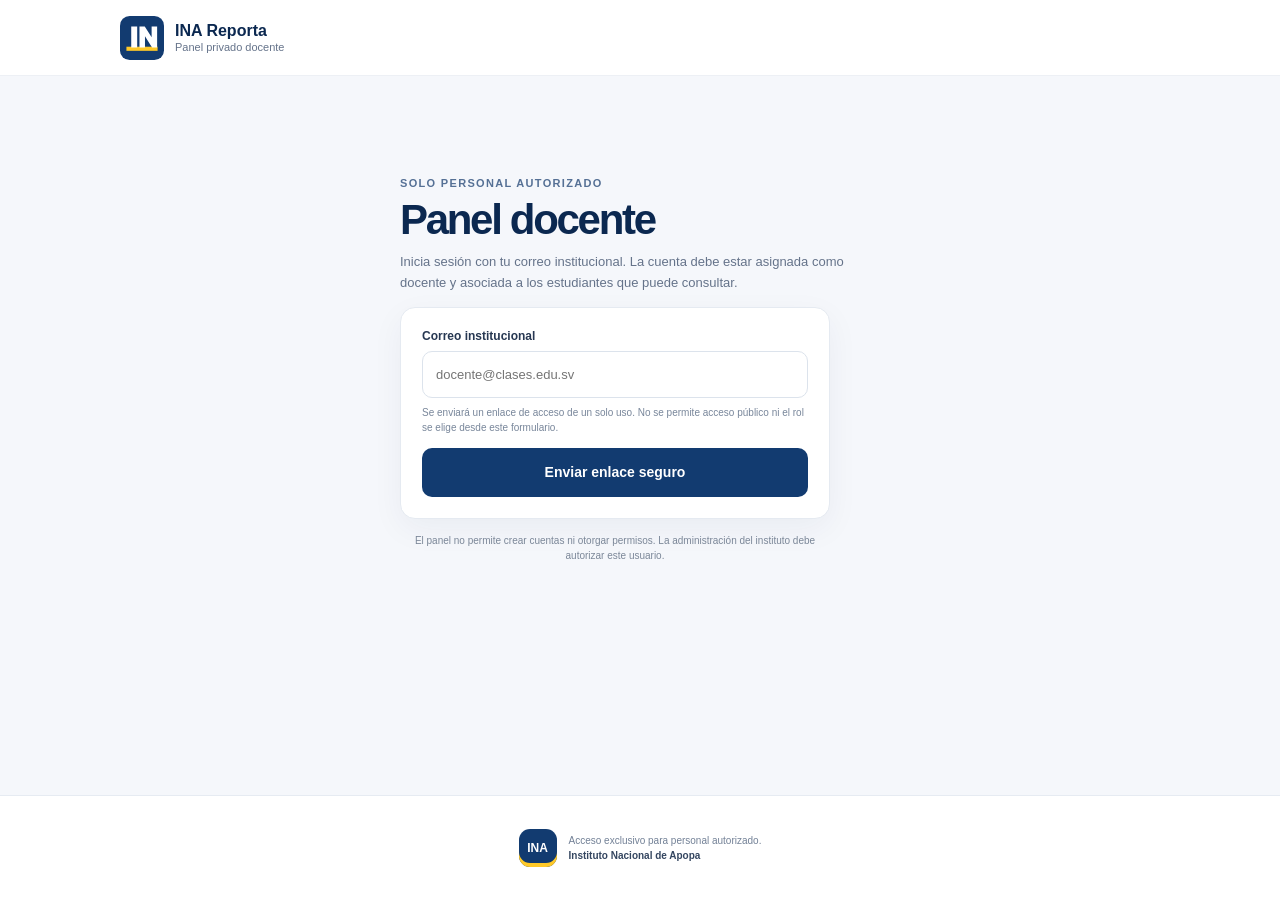
<file: teacher.html>
<!doctype html>
<html lang="es">
  <head>
    <meta charset="utf-8">
    <meta name="viewport" content="width=device-width, initial-scale=1">
    <meta name="theme-color" content="#123b70">
    <meta name="description" content="Panel privado de seguimiento de reportes de INA Reporta.">
    <title>Panel docente | INA Reporta</title>
    <link rel="icon" href="icons/ina-192.svg" type="image/svg+xml">
    <link rel="stylesheet" href="styles.css">
    <link rel="stylesheet" href="teacher.css">
    <script src="cloud-config.js" defer></script>
    <script src="cloud-client.js" defer></script>
    <script src="teacher.js?v=2" defer></script>
  </head>
  <body class="teacher-page">
    <header class="site-header">
      <a class="brand" href="index.html">
        <img src="icons/ina-192.svg" alt="" width="44" height="44">
        <span><strong>INA Reporta</strong><small>Panel privado docente</small></span>
      </a>
      <button class="sign-out-button" id="teacher-sign-out" type="button" hidden>Salir</button>
    </header>

    <main class="teacher-main">
      <section class="teacher-login" id="teacher-login" aria-labelledby="teacher-title">
        <p class="eyebrow">Solo personal autorizado</p>
        <h1 id="teacher-title">Panel docente</h1>
        <p class="teacher-copy" id="teacher-login-copy">Inicia sesión con tu correo institucional. La cuenta debe estar asignada como docente y asociada a los estudiantes que puede consultar.</p>
        <form id="teacher-login-form" class="access-card">
          <label class="field-label" for="teacher-email">Correo institucional</label>
          <input id="teacher-email" name="email" type="email" autocomplete="username" placeholder="docente@clases.edu.sv" required>
          <p class="access-hint">Se enviará un enlace de acceso de un solo uso. No se permite acceso público ni el rol se elige desde este formulario.</p>
          <button class="button button-primary" id="teacher-login-submit" type="submit">Enviar enlace seguro</button>
          <p class="form-message" id="teacher-login-message" role="status" aria-live="polite"></p>
        </form>
        <p class="prototype-note" id="teacher-setup-note">El panel no permite crear cuentas ni otorgar permisos. La administración del instituto debe autorizar este usuario.</p>
      </section>

      <section class="teacher-dashboard" id="teacher-dashboard" hidden aria-labelledby="dashboard-title">
        <div class="dashboard-title-row">
          <div>
            <p class="eyebrow">Instituto Nacional de Apopa</p>
            <h1 id="dashboard-title">Historial de reportes</h1>
            <p class="teacher-copy">Se muestran reportes de estudiantes y adultos responsables de la institución. Las búsquedas y aperturas de fotos se registran para auditoría.</p>
          </div>
          <span class="header-tag">Docente autorizado</span>
        </div>

        <div class="dashboard-stats" aria-live="polite">
          <article class="stat-card"><span>Resultados</span><strong id="result-count">0</strong></article>
          <article class="stat-card"><span>Pendientes (página actual)</span><strong id="pending-count">0</strong></article>
          <article class="stat-card"><span>Últimas 24 h (página actual)</span><strong id="recent-count">0</strong></article>
        </div>

        <form class="teacher-filters" id="teacher-filters">
          <div class="filter-field">
            <label for="filter-from">Desde</label>
            <input id="filter-from" name="from" type="date">
          </div>
          <div class="filter-field">
            <label for="filter-to">Hasta</label>
            <input id="filter-to" name="to" type="date">
          </div>
          <div class="filter-field">
            <label for="filter-category">Tipo</label>
            <select id="filter-category" name="category">
              <option value="">Todos</option>
              <option>Basureros y limpieza</option>
              <option>Baños</option>
              <option>Chalets</option>
              <option>Ruido</option>
              <option>Agua</option>
              <option>Infraestructura</option>
              <option>Electricidad</option>
              <option>Seguridad</option>
              <option>Otro</option>
            </select>
          </div>
          <div class="filter-field">
            <label for="filter-student">ID interno del estudiante (opcional)</label>
            <input id="filter-student" name="studentId" type="text" inputmode="text" autocomplete="off" placeholder="UUID autorizado">
          </div>
          <div class="filter-field filter-search">
            <label for="filter-search">Buscar</label>
            <input id="filter-search" name="search" type="search" maxlength="100" placeholder="Descripción, lugar o tipo">
          </div>
          <button class="button button-primary filter-submit" type="submit">Buscar reportes</button>
        </form>

        <p class="teacher-error" id="teacher-error" role="status" aria-live="polite"></p>
        <div class="teacher-report-list" id="teacher-report-list" aria-live="polite"></div>
        <nav class="pagination" aria-label="Paginación de reportes">
          <button class="filter-chip" id="previous-page" type="button">← Anterior</button>
          <span id="page-label">Página 1</span>
          <button class="filter-chip" id="next-page" type="button">Siguiente →</button>
        </nav>
      </section>
    </main>
    <footer>
      <span class="footer-mark">INA</span>
      <p>Acceso exclusivo para personal autorizado.<br><strong>Instituto Nacional de Apopa</strong></p>
    </footer>
  </body>
</html>
</file>
<file: styles.css>
:root {
  color-scheme: light;
  font-family: "DM Sans", "Segoe UI", sans-serif;
  color: #17243a;
  background: #f5f7fb;
  font-synthesis: none;
  text-rendering: optimizeLegibility;
  --blue: #123b70;
  --blue-dark: #0b2850;
  --yellow: #ffc928;
  --muted: #65738a;
  --line: #e5eaf1;
  --white: #fff;
}

* {
  box-sizing: border-box;
}

body {
  min-width: 320px;
  margin: 0;
}

button,
select,
textarea {
  font: inherit;
}

button {
  cursor: pointer;
}

.splash-screen {
  position: fixed;
  z-index: 10;
  inset: 0;
  display: flex;
  flex-direction: column;
  align-items: center;
  justify-content: center;
  background: var(--blue-dark);
  color: #fff;
}

.splash-screen[hidden] {
  display: none;
}

.splash-screen img {
  margin-bottom: 17px;
  border-radius: 20px;
  box-shadow: 0 8px 26px rgb(0 0 0 / 20%);
}

.splash-screen strong {
  font-family: Manrope, sans-serif;
  font-size: 23px;
}

.splash-screen > span {
  margin-top: 5px;
  color: #c4d4e8;
  font-size: 12px;
}

.loading-track {
  width: 132px;
  height: 3px;
  margin-top: 31px;
  overflow: hidden;
  border-radius: 4px;
  background: rgb(255 255 255 / 20%);
}

.loading-track span {
  display: block;
  width: 100%;
  height: 100%;
  transform: scaleX(0);
  transform-origin: left;
  animation: loading-progress 1.35s linear forwards;
  background: var(--yellow);
}

@keyframes loading-progress {
  to {
    transform: scaleX(1);
  }
}

.access-screen {
  display: flex;
  min-height: 100vh;
  flex-direction: column;
  align-items: center;
  justify-content: center;
  padding: 36px 18px;
}

main.access-screen {
  width: 100%;
  max-width: none;
  margin: 0;
}

.access-screen[hidden] {
  display: none;
}

.access-screen > img {
  margin-bottom: 20px;
  border-radius: 16px;
  box-shadow: 0 5px 18px rgb(18 59 112 / 13%);
}

.access-screen > .eyebrow {
  margin-bottom: 7px;
  text-align: center;
}

.access-screen > h1 {
  margin-bottom: 10px;
  font-size: clamp(28px, 7vw, 38px);
  text-align: center;
}

.access-description {
  max-width: 390px;
  margin: 0 0 23px;
  color: #65738a;
  font-size: 13px;
  line-height: 1.6;
  text-align: center;
}

.access-card,
.teacher-access {
  width: min(100%, 430px);
  padding: 21px;
  border: 1px solid #e5eaf1;
  border-radius: 15px;
  background: #fff;
  box-shadow: 0 10px 32px rgb(22 46 80 / 5%);
}

.access-card input {
  width: 100%;
  height: 47px;
  margin: 0 0 9px;
  padding: 0 13px;
  border: 1px solid #dce3ec;
  border-radius: 10px;
  outline: 0;
  font: inherit;
  font-size: 13px;
}

.access-card input:focus {
  border-color: #5d83b3;
  box-shadow: 0 0 0 3px rgb(44 97 159 / 12%);
}

.access-hint {
  margin: 0 0 16px;
  color: #78869a;
  font-size: 10px;
  line-height: 1.55;
}

.teacher-access {
  display: flex;
  align-items: flex-start;
  gap: 11px;
  margin-top: 13px;
  background: #f8fafd;
  box-shadow: none;
}

.teacher-lock {
  font-size: 17px;
}

.teacher-access h2 {
  margin: 0 0 5px;
  color: #344660;
  font-size: 13px;
}

.teacher-access p {
  margin: 0;
  color: #718096;
  font-size: 10px;
  line-height: 1.55;
}

.pending-tag {
  flex: 0 0 auto;
  padding: 4px 7px;
  border-radius: 12px;
  background: #fff4d4;
  color: #805b00;
  font-size: 9px;
  font-weight: 800;
}

.prototype-note {
  max-width: 430px;
  margin: 14px 0 0;
  color: #7b8798;
  font-size: 10px;
  line-height: 1.5;
  text-align: center;
}

.site-header {
  height: 76px;
  padding: 0 max(22px, calc((100% - 1040px) / 2));
  display: flex;
  align-items: center;
  justify-content: space-between;
  background: var(--white);
  border-bottom: 1px solid #edf0f5;
}

.brand {
  display: inline-flex;
  align-items: center;
  gap: 11px;
  color: inherit;
  text-decoration: none;
}

.brand img {
  display: block;
}

.brand span {
  display: grid;
  gap: 2px;
}

.brand strong {
  color: var(--blue-dark);
  font-family: Manrope, sans-serif;
  font-size: 16px;
  line-height: 1.1;
}

.brand small {
  color: var(--muted);
  font-size: 11px;
}

.header-tag {
  padding: 8px 12px;
  border-radius: 20px;
  background: #f0f4fa;
  color: var(--blue);
  font-size: 12px;
  font-weight: 700;
}

.header-actions {
  display: flex;
  align-items: center;
  gap: 10px;
}

.sign-out-button {
  padding: 7px 10px;
  border: 1px solid #e1e7ef;
  border-radius: 8px;
  background: #fff;
  color: #52647d;
  font-size: 11px;
  font-weight: 700;
}

main {
  width: min(100% - 32px, 700px);
  margin: 0 auto;
}

.intro {
  padding: 44px 8px 25px;
}

.eyebrow {
  margin: 0 0 8px;
  color: #557095;
  font-size: 11px;
  font-weight: 800;
  letter-spacing: 0.12em;
  text-transform: uppercase;
}

h1,
h2,
p {
  margin-top: 0;
}

h1,
h2 {
  font-family: Manrope, "Segoe UI", sans-serif;
}

h1 {
  margin-bottom: 12px;
  color: var(--blue-dark);
  font-size: clamp(34px, 8vw, 48px);
  letter-spacing: -0.055em;
  line-height: 1.08;
}

h1 span {
  color: #4775ae;
}

.intro > p:last-child {
  max-width: 520px;
  margin-bottom: 0;
  color: #596980;
  font-size: 15px;
  line-height: 1.6;
}

.notice {
  display: flex;
  align-items: flex-start;
  gap: 12px;
  padding: 14px 16px;
  border: 1px solid #f4d77e;
  border-radius: 14px;
  background: #fff9e8;
  color: #624a0b;
}

.notice-icon {
  display: grid;
  width: 23px;
  height: 23px;
  flex: 0 0 23px;
  place-items: center;
  border-radius: 50%;
  background: var(--yellow);
  color: #332600;
  font-weight: 800;
}

.notice p {
  margin: 0;
  font-size: 12px;
  line-height: 1.55;
}

.notice strong {
  display: block;
  margin-bottom: 2px;
}

.tabs {
  display: flex;
  gap: 23px;
  margin-top: 29px;
  border-bottom: 1px solid var(--line);
}

.tab {
  display: inline-flex;
  align-items: center;
  gap: 8px;
  min-height: 44px;
  padding: 0 2px 12px;
  border: 0;
  border-bottom: 3px solid transparent;
  background: none;
  color: #7b8798;
  font-size: 13px;
  font-weight: 700;
}

.tab.is-active {
  border-bottom-color: var(--yellow);
  color: var(--blue-dark);
}

.tab-count {
  display: inline-grid;
  min-width: 21px;
  height: 21px;
  place-items: center;
  padding: 0 5px;
  border-radius: 12px;
  background: #eef2f8;
  color: var(--blue);
  font-size: 11px;
}

.panel {
  margin: 20px 0 50px;
  padding: 27px 28px 29px;
  border: 1px solid #e9edf3;
  border-radius: 19px;
  background: var(--white);
  box-shadow: 0 12px 35px rgb(22 46 80 / 5%);
}

.section-heading {
  display: flex;
  align-items: flex-start;
  justify-content: space-between;
  margin-bottom: 23px;
}

.section-heading h2 {
  margin: 0;
  color: #162d4d;
  font-size: 21px;
  letter-spacing: -0.035em;
}

.reporting-date {
  margin: 6px 0 0;
  color: #718096;
  font-size: 11px;
  font-weight: 600;
}

.step-mark {
  color: #dce3ed;
  font-family: Manrope, sans-serif;
  font-size: 23px;
  font-weight: 800;
}

.field-label,
.severity-field legend {
  display: block;
  margin: 0 0 8px;
  color: #273852;
  font-size: 12px;
  font-weight: 700;
}

select,
textarea {
  width: 100%;
  margin-bottom: 17px;
  border: 1px solid #dce3ec;
  border-radius: 10px;
  outline: 0;
  background: var(--white);
  color: #25354b;
  font-size: 13px;
  transition: border-color 0.15s, box-shadow 0.15s;
}

select,
textarea,
.access-card input {
  font-family: "DM Sans", "Segoe UI", sans-serif;
}

select {
  height: 47px;
  padding: 0 13px;
}

textarea {
  min-height: 98px;
  padding: 12px 13px;
  resize: vertical;
  line-height: 1.5;
}

select:focus,
textarea:focus {
  border-color: #5d83b3;
  box-shadow: 0 0 0 3px rgb(44 97 159 / 12%);
}

textarea::placeholder {
  color: #97a2b0;
}

.suggest-button {
  margin: -8px 0 5px;
  padding: 0;
  border: 0;
  background: transparent;
  color: #285990;
  font-size: 11px;
  font-weight: 800;
  text-decoration: underline;
  text-underline-offset: 3px;
}

.assistant-note,
.access-hint {
  color: #78869a;
  font-size: 10px;
  line-height: 1.55;
}

.assistant-note {
  margin: 0 0 20px;
}

.file-input {
  display: block;
  width: 100%;
  margin: 0 0 8px;
  padding: 10px;
  border: 1px dashed #bdc9d8;
  border-radius: 10px;
  background: #f8fafd;
  color: #52647d;
  font: inherit;
  font-size: 11px;
}

.file-input:focus-visible,
.suggest-button:focus-visible,
.sign-out-button:focus-visible,
.whatsapp-link:focus-visible,
.share-photo-button:focus-visible,
.remove-photo:focus-visible {
  outline: 3px solid #658bb8;
  outline-offset: 2px;
}

.photo-preview-list,
.report-photo-grid {
  display: flex;
  flex-wrap: wrap;
  gap: 9px;
}

.photo-preview-list {
  margin: -3px 0 19px;
}

.photo-preview {
  position: relative;
  width: 78px;
  height: 78px;
}

.photo-preview img,
.report-photo-grid img {
  display: block;
  width: 78px;
  height: 78px;
  border: 1px solid #e4eaf1;
  border-radius: 9px;
  object-fit: cover;
}

.remove-photo {
  position: absolute;
  right: 3px;
  bottom: 3px;
  padding: 4px 6px;
  border: 0;
  border-radius: 6px;
  background: rgb(11 40 80 / 88%);
  color: white;
  font-size: 9px;
  font-weight: 700;
}

.access-hint {
  margin: -2px 0 12px;
}

.field-hint {
  display: flex;
  justify-content: space-between;
  gap: 10px;
  margin: -11px 1px 21px;
  color: #78869a;
  font-size: 10px;
}

.severity-field {
  margin: 0;
  padding: 0;
  border: 0;
}

.severity-options {
  display: grid;
  grid-template-columns: repeat(4, minmax(0, 1fr));
  gap: 9px;
  margin-top: 12px;
}

.severity-option {
  position: relative;
  cursor: pointer;
}

.severity-option input {
  position: absolute;
  width: 1px;
  height: 1px;
  opacity: 0;
}

.severity-card {
  display: flex;
  min-height: 83px;
  flex-direction: column;
  justify-content: center;
  padding: 10px;
  border: 1px solid #e6eaf0;
  border-radius: 11px;
  background: #fff;
  transition: border-color 0.15s, box-shadow 0.15s, transform 0.15s;
}

.severity-option input:checked + .severity-card {
  border-color: currentColor;
  box-shadow: 0 0 0 2px color-mix(in srgb, currentColor 14%, transparent);
  transform: translateY(-1px);
}

.severity-option input:focus-visible + .severity-card {
  outline: 3px solid #345f96;
  outline-offset: 2px;
}

.severity-dot {
  width: 9px;
  height: 9px;
  margin-bottom: 7px;
  border-radius: 50%;
  background: currentColor;
}

.severity-card strong {
  font-size: 12px;
}

.severity-card small {
  margin-top: 3px;
  color: #78869a;
  font-size: 9px;
  line-height: 1.25;
}

.severity-low {
  color: #167348;
}

.severity-medium {
  color: #9a6900;
}

.severity-critical {
  color: #bd3037;
}

.severity-danger {
  color: #861d29;
}

.privacy-note {
  display: flex;
  gap: 8px;
  margin: 20px 0 16px;
  color: #67768b;
  font-size: 11px;
  line-height: 1.5;
}

.privacy-note span {
  flex: 0 0 auto;
}

.button {
  display: flex;
  width: 100%;
  min-height: 49px;
  align-items: center;
  justify-content: center;
  gap: 10px;
  border: 0;
  border-radius: 10px;
  font-size: 14px;
  font-weight: 800;
  transition: background 0.15s, transform 0.15s;
}

.button-primary {
  background: var(--blue);
  color: #fff;
}

.button-primary:hover {
  background: var(--blue-dark);
}

.button:disabled {
  cursor: wait;
  opacity: 0.72;
}

.button:active {
  transform: scale(0.99);
}

.form-message {
  min-height: 0;
  margin: 0;
  color: #176943;
  font-size: 12px;
  font-weight: 700;
  text-align: center;
}

.form-message:not(:empty) {
  padding-top: 12px;
}

.form-message.is-error {
  color: #b42332;
}

.local-note {
  margin: -11px 0 18px;
  color: #6b7789;
  font-size: 12px;
  line-height: 1.55;
}

.archive-count-note {
  margin: -7px 0 18px;
  color: #52647d;
  font-size: 10px;
  line-height: 1.5;
}

.archive-count-note strong {
  color: var(--blue);
}

.workflow-block {
  margin: 0 0 19px;
  padding: 14px;
  border: 1px solid #e6ebf2;
  border-radius: 12px;
  background: #f8fafd;
}

.workflow-label {
  margin: 0 0 11px;
  color: #344660;
  font-size: 11px;
  font-weight: 800;
}

.workflow-steps {
  display: grid;
  grid-template-columns: repeat(4, minmax(0, 1fr));
  gap: 7px;
  margin: 0;
  padding: 0;
  list-style: none;
}

.workflow-steps li {
  display: flex;
  align-items: center;
  gap: 5px;
  color: #53647b;
  font-size: 9px;
  font-weight: 700;
}

.workflow-steps li span {
  display: grid;
  width: 20px;
  height: 20px;
  flex: 0 0 20px;
  place-items: center;
  border-radius: 50%;
  background: #e5edf7;
  color: var(--blue);
  font-size: 9px;
}

.workflow-caption {
  margin: 10px 0 0;
  color: #77859a;
  font-size: 10px;
  line-height: 1.5;
}

.filter-row {
  display: flex;
  flex-wrap: wrap;
  gap: 7px;
  padding-bottom: 17px;
  border-bottom: 1px solid var(--line);
}

.filter-chip {
  padding: 7px 11px;
  border: 1px solid #e3e8ef;
  border-radius: 20px;
  background: #fff;
  color: #596980;
  font-size: 11px;
  font-weight: 700;
}

.filter-chip.is-selected {
  border-color: var(--blue);
  background: var(--blue);
  color: #fff;
}

.report-list {
  display: grid;
  gap: 12px;
  padding-top: 15px;
}

.report-card {
  padding: 16px;
  border: 1px solid #e8ecf2;
  border-left: 4px solid var(--level-color);
  border-radius: 12px;
  background: #fff;
}

.report-card-top {
  display: flex;
  align-items: center;
  justify-content: space-between;
  gap: 10px;
}

.report-card h3 {
  margin: 0;
  color: #20344f;
  font-size: 14px;
}

.level-badge {
  flex: 0 0 auto;
  padding: 5px 8px;
  border-radius: 20px;
  background: var(--level-bg);
  color: var(--level-color);
  font-size: 10px;
  font-weight: 800;
}

.report-meta {
  margin: 8px 0;
  color: #718096;
  font-size: 10px;
}

.report-status {
  margin: 9px 0 -3px;
  color: #365a83;
  font-size: 10px;
  font-weight: 700;
}

.sync-status {
  margin: 7px 0;
  font-size: 10px;
  font-weight: 700;
}

.sync-pending {
  color: #805b00;
}

.sync-success {
  color: #176943;
}

.sync-error {
  color: #b42332;
}

.photo-unavailable {
  display: grid;
  width: 120px;
  min-height: 65px;
  place-items: center;
  border: 1px dashed #ccd5e1;
  border-radius: 9px;
  color: #718096;
  font-size: 10px;
}

.report-description {
  margin: 0;
  color: #45556b;
  font-size: 12px;
  line-height: 1.55;
  overflow-wrap: anywhere;
}

.report-code {
  display: inline-block;
  margin-top: 12px;
  color: #7a8798;
  font-size: 10px;
  font-weight: 700;
}

.report-photo-grid {
  margin-top: 12px;
}

.report-sharing {
  margin-top: 12px;
}

.share-photo-button {
  width: 100%;
  min-height: 39px;
  padding: 8px 12px;
  border: 1px solid #b7cbe1;
  border-radius: 9px;
  background: #f4f8fc;
  color: #204e80;
  font-size: 11px;
  font-weight: 800;
}

.whatsapp-links {
  display: flex;
  flex-wrap: wrap;
  gap: 8px;
  margin-top: 11px;
}

.whatsapp-link {
  display: inline-flex;
  min-height: 36px;
  align-items: center;
  justify-content: center;
  padding: 8px 10px;
  border: 1px solid #b9dfca;
  border-radius: 8px;
  background: #eef9f2;
  color: #176943;
  font-size: 10px;
  font-weight: 800;
  text-decoration: none;
}

.empty-state {
  padding: 30px 14px;
  color: #728096;
  text-align: center;
}

.empty-state strong {
  display: block;
  margin-bottom: 5px;
  color: #293b54;
  font-size: 14px;
}

.empty-state p {
  margin: 0;
  font-size: 12px;
}

[hidden] {
  display: none !important;
}

footer {
  display: flex;
  min-height: 105px;
  align-items: center;
  justify-content: center;
  gap: 12px;
  padding: 20px 16px;
  border-top: 1px solid #e6ebf2;
  background: #fff;
}

.footer-mark {
  display: grid;
  width: 38px;
  height: 38px;
  place-items: center;
  border-radius: 11px;
  background: var(--blue);
  box-shadow: inset 0 -4px 0 var(--yellow);
  color: #fff;
  font-size: 12px;
  font-weight: 800;
}

footer p {
  margin: 0;
  color: #728096;
  font-size: 10px;
  line-height: 1.5;
}

footer strong {
  color: #344660;
}

@media (max-width: 520px) {
  .access-screen {
    justify-content: flex-start;
    padding-top: max(35px, 8vh);
  }

  .teacher-access {
    padding: 16px 13px;
  }

  .site-header {
    height: 67px;
    padding: 0 17px;
  }

  main {
    width: min(100% - 28px, 700px);
  }

  .intro {
    padding: 34px 3px 21px;
  }

  .intro > p:last-child {
    font-size: 13px;
  }

  .notice {
    padding: 12px;
  }

  .tabs {
    gap: 18px;
    margin-top: 23px;
  }

  .panel {
    margin-top: 15px;
    padding: 22px 17px 23px;
    border-radius: 16px;
  }

  .section-heading h2 {
    font-size: 19px;
  }

  .severity-options {
    grid-template-columns: repeat(2, minmax(0, 1fr));
    gap: 8px;
  }

  .severity-card {
    min-height: 74px;
  }

  .severity-card small {
    font-size: 10px;
  }

  .workflow-steps {
    grid-template-columns: repeat(2, minmax(0, 1fr));
    row-gap: 10px;
  }
}

@media (prefers-reduced-motion: reduce) {
  *,
  *::before,
  *::after {
    scroll-behavior: auto !important;
    transition-duration: 0.01ms !important;
  }

  .loading-track span {
    animation-duration: 0.01ms !important;
  }
}
</file>
<file: teacher.css>
.teacher-main {
  width: min(100% - 32px, 1120px);
  min-height: calc(100vh - 181px);
  padding-top: 38px;
}

.teacher-login {
  width: min(100%, 480px);
  margin: 7vh auto 54px;
}

.teacher-login h1,
.dashboard-title-row h1 {
  margin-bottom: 10px;
  color: var(--blue-dark);
  font-size: clamp(30px, 5vw, 42px);
}

.teacher-copy {
  max-width: 670px;
  color: #65738a;
  font-size: 13px;
  line-height: 1.6;
}

.dashboard-title-row {
  display: flex;
  align-items: flex-start;
  justify-content: space-between;
  gap: 18px;
  margin-bottom: 22px;
}

.dashboard-stats {
  display: grid;
  grid-template-columns: repeat(3, minmax(0, 1fr));
  gap: 12px;
  margin: 20px 0;
}

.stat-card {
  display: grid;
  gap: 8px;
  padding: 16px 18px;
  border: 1px solid #e5eaf1;
  border-radius: 13px;
  background: #fff;
}

.stat-card span {
  color: #66768c;
  font-size: 11px;
  font-weight: 600;
}

.stat-card strong {
  color: var(--blue-dark);
  font-family: Manrope, sans-serif;
  font-size: 25px;
}

.teacher-filters {
  display: grid;
  grid-template-columns: 1fr 1fr 1.2fr 1.5fr 1.7fr auto;
  align-items: end;
  gap: 10px;
  margin: 0 0 19px;
  padding: 17px;
  border: 1px solid #e5eaf1;
  border-radius: 14px;
  background: #fff;
}

.filter-field {
  min-width: 0;
}

.filter-field label {
  display: block;
  margin: 0 0 6px;
  color: #364963;
  font-size: 10px;
  font-weight: 700;
}

.filter-field input,
.filter-field select,
.teacher-status-row select {
  width: 100%;
  min-width: 0;
  height: 40px;
  margin: 0;
  padding: 0 9px;
  border: 1px solid #dce3ec;
  border-radius: 8px;
  background: #fff;
  color: #25354b;
  font: inherit;
  font-size: 11px;
}

.filter-submit {
  min-height: 40px;
  padding: 0 13px;
  font-size: 11px;
  white-space: nowrap;
}

.teacher-report-list {
  display: grid;
  gap: 12px;
}

.teacher-report-card {
  padding: 18px;
}

.teacher-report-heading,
.teacher-status-row {
  display: flex;
  align-items: center;
  justify-content: space-between;
  gap: 12px;
}

.teacher-report-heading h2 {
  margin: 0;
  color: #20344f;
  font-size: 16px;
}

.teacher-student-ref {
  margin: 5px 0 10px;
  color: #77859a;
  font-size: 10px;
  overflow-wrap: anywhere;
}

.teacher-status-row {
  flex-wrap: wrap;
  margin-top: 13px;
}

.teacher-status-row .report-status {
  margin: 0;
}

.teacher-status-row select {
  width: min(100%, 180px);
}

.teacher-photo-actions {
  display: flex;
  flex-wrap: wrap;
  gap: 8px;
  margin-top: 12px;
}

.teacher-photo-button {
  min-height: 37px;
  padding: 7px 10px;
  border: 1px solid #b7cbe1;
  border-radius: 8px;
  background: #f4f8fc;
  color: #204e80;
  font-size: 10px;
  font-weight: 800;
}

.teacher-photo-button:disabled {
  opacity: 0.6;
}

.teacher-error {
  margin: 0 0 12px;
  color: #b42332;
  font-size: 12px;
}

.pagination {
  display: flex;
  align-items: center;
  justify-content: center;
  gap: 14px;
  margin: 19px 0 45px;
  color: #65738a;
  font-size: 11px;
}

.pagination button:disabled {
  cursor: default;
  opacity: 0.5;
}

.level-badge.level-bajo {
  color: #167348;
  background: #e8f6ee;
}

.level-badge.level-medio {
  color: #9a6900;
  background: #fff5d6;
}

.level-badge.level-critico {
  color: #bd3037;
  background: #fff0ef;
}

.level-badge.level-peligro {
  color: #861d29;
  background: #fce9eb;
}

.sync-status {
  margin: 8px 0 0;
  color: #65738a;
  font-size: 10px;
}

@media (max-width: 950px) {
  .teacher-filters {
    grid-template-columns: repeat(3, minmax(0, 1fr));
  }

  .filter-search {
    grid-column: span 2;
  }
}

@media (max-width: 560px) {
  .teacher-main {
    width: min(100% - 24px, 1120px);
    padding-top: 24px;
  }

  .teacher-login {
    margin-top: 5vh;
  }

  .dashboard-title-row {
    flex-direction: column;
    gap: 8px;
  }

  .dashboard-stats {
    gap: 7px;
  }

  .stat-card {
    gap: 6px;
    padding: 12px 10px;
  }

  .stat-card span {
    font-size: 9px;
    line-height: 1.35;
  }

  .stat-card strong {
    font-size: 21px;
  }

  .teacher-filters {
    grid-template-columns: repeat(2, minmax(0, 1fr));
    padding: 13px;
  }

  .filter-search,
  .filter-submit {
    grid-column: 1 / -1;
  }

  .teacher-report-card {
    padding: 15px;
  }

  .pagination {
    gap: 8px;
  }
}
</file>
